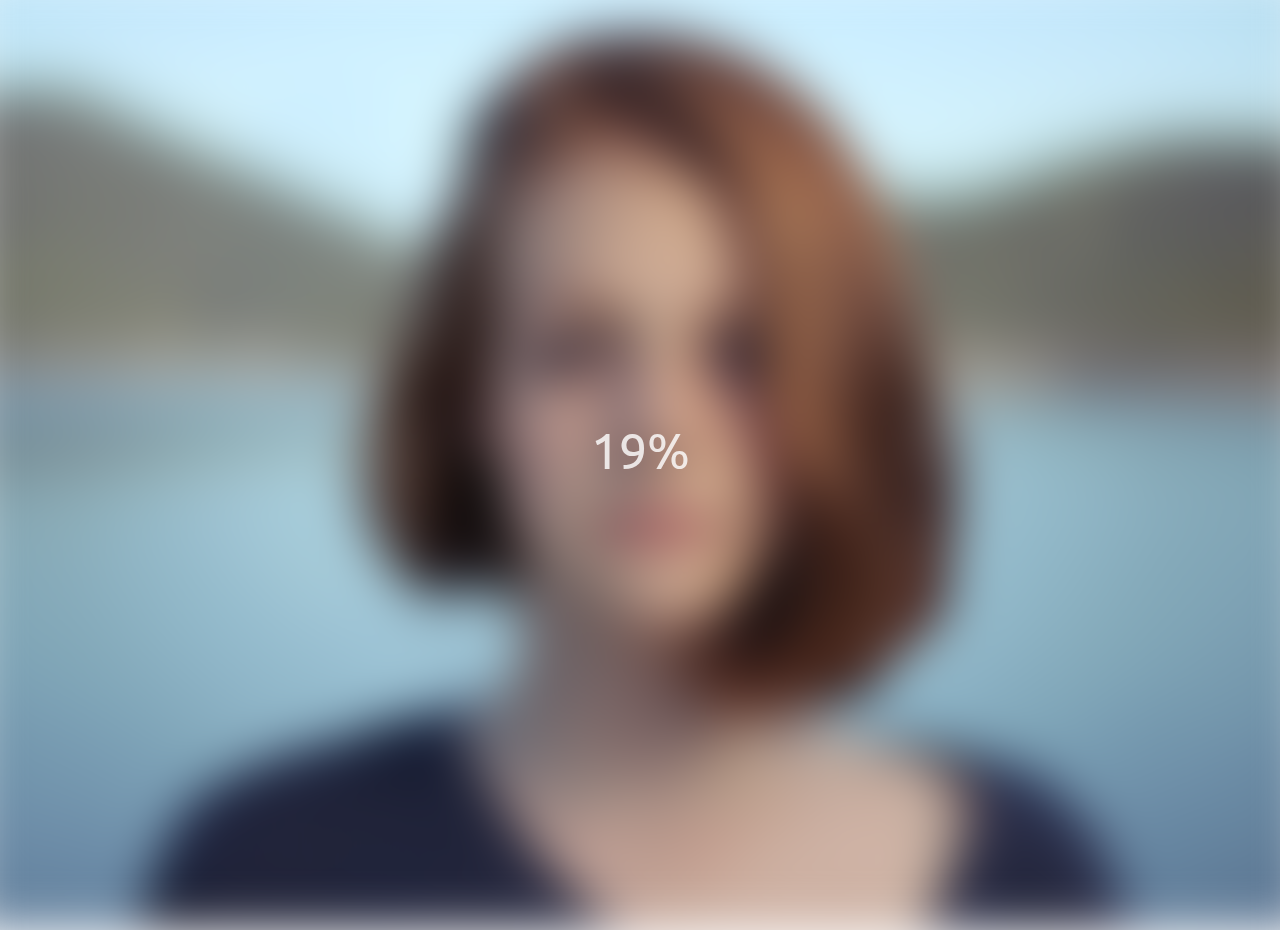
<file: blurry-loading/index.html>
<!DOCTYPE html>
<html lang="en">
  <head>
    <meta charset="UTF-8" />
    <meta http-equiv="X-UA-Compatible" content="IE=edge" />
    <meta name="viewport" content="width=device-width, initial-scale=1.0" />
    <link rel="stylesheet" href="style.css" />
    <title>Blurry Loading</title>
    <link rel="icon" href="/pencil.jpg" type="image/x-icon" />
  </head>
  <body>
    <section class="bg"></section>
    <div class="loading-text">0%</div>

    <script src="script.js"></script>
  </body>
</html>
</file>
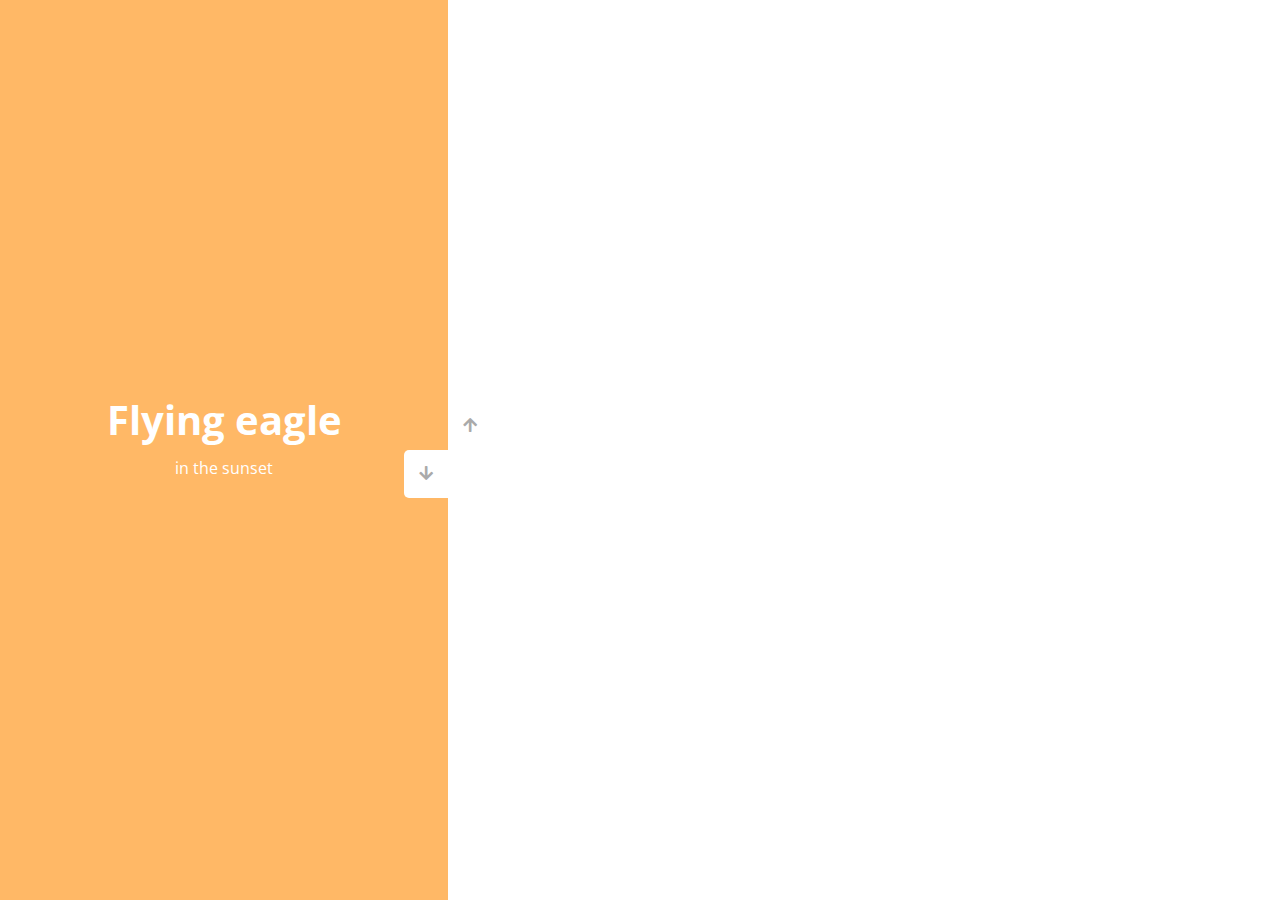
<file: double-vertical-slider/index.html>
<!DOCTYPE html>
<html lang="en">
  <head>
    <meta charset="UTF-8" />
    <meta name="viewport" content="width=device-width, initial-scale=1.0" />
    <link
      rel="stylesheet"
      href="https://cdnjs.cloudflare.com/ajax/libs/font-awesome/5.15.1/css/all.min.css"
    />
    <link rel="stylesheet" href="style.css" />
    <title>Vertical Slider</title>
  </head>
  <body>
    <div class="slider-container">
      <div class="left-slide">
        <div style="background-color: #fd3555">
          <h1>Nature flower</h1>
          <p>all in pink</p>
        </div>
        <div style="background-color: #2a86ba">
          <h1>Bluuue Sky</h1>
          <p>with it's mountains</p>
        </div>
        <div style="background-color: #252e33">
          <h1>Lonely castle</h1>
          <p>in the wilderness</p>
        </div>
        <div style="background-color: #ffb866">
          <h1>Flying eagle</h1>
          <p>in the sunset</p>
        </div>
      </div>
      <div class="right-slide">
        <div
          style="
            background-image: url('https://images.unsplash.com/photo-1508768787810-6adc1f613514?ixlib=rb-0.3.5&ixid=eyJhcHBfaWQiOjEyMDd9&s=e27f6661df21ed17ab5355b28af8df4e&auto=format&fit=crop&w=1350&q=80');
          "
        ></div>
        <div
          style="
            background-image: url('https://images.unsplash.com/photo-1519981593452-666cf05569a9?ixlib=rb-0.3.5&ixid=eyJhcHBfaWQiOjEyMDd9&s=90ed8055f06493290dad8da9584a13f7&auto=format&fit=crop&w=715&q=80');
          "
        ></div>
        <div
          style="
            background-image: url('https://images.unsplash.com/photo-1486899430790-61dbf6f6d98b?ixlib=rb-0.3.5&ixid=eyJhcHBfaWQiOjEyMDd9&s=8ecdee5d1b3ed78ff16053b0227874a2&auto=format&fit=crop&w=1002&q=80');
          "
        ></div>
        <div
          style="
            background-image: url('https://images.unsplash.com/photo-1510942201312-84e7962f6dbb?ixlib=rb-0.3.5&ixid=eyJhcHBfaWQiOjEyMDd9&s=da4ca7a78004349f1b63f257e50e4360&auto=format&fit=crop&w=1050&q=80');
          "
        ></div>
      </div>
      <div class="action-buttons">
        <button class="down-button">
          <i class="fas fa-arrow-down"></i>
        </button>
        <button class="up-button">
          <i class="fas fa-arrow-up"></i>
        </button>
      </div>
    </div>

    <script src="script.js"></script>
  </body>
</html>
</file>
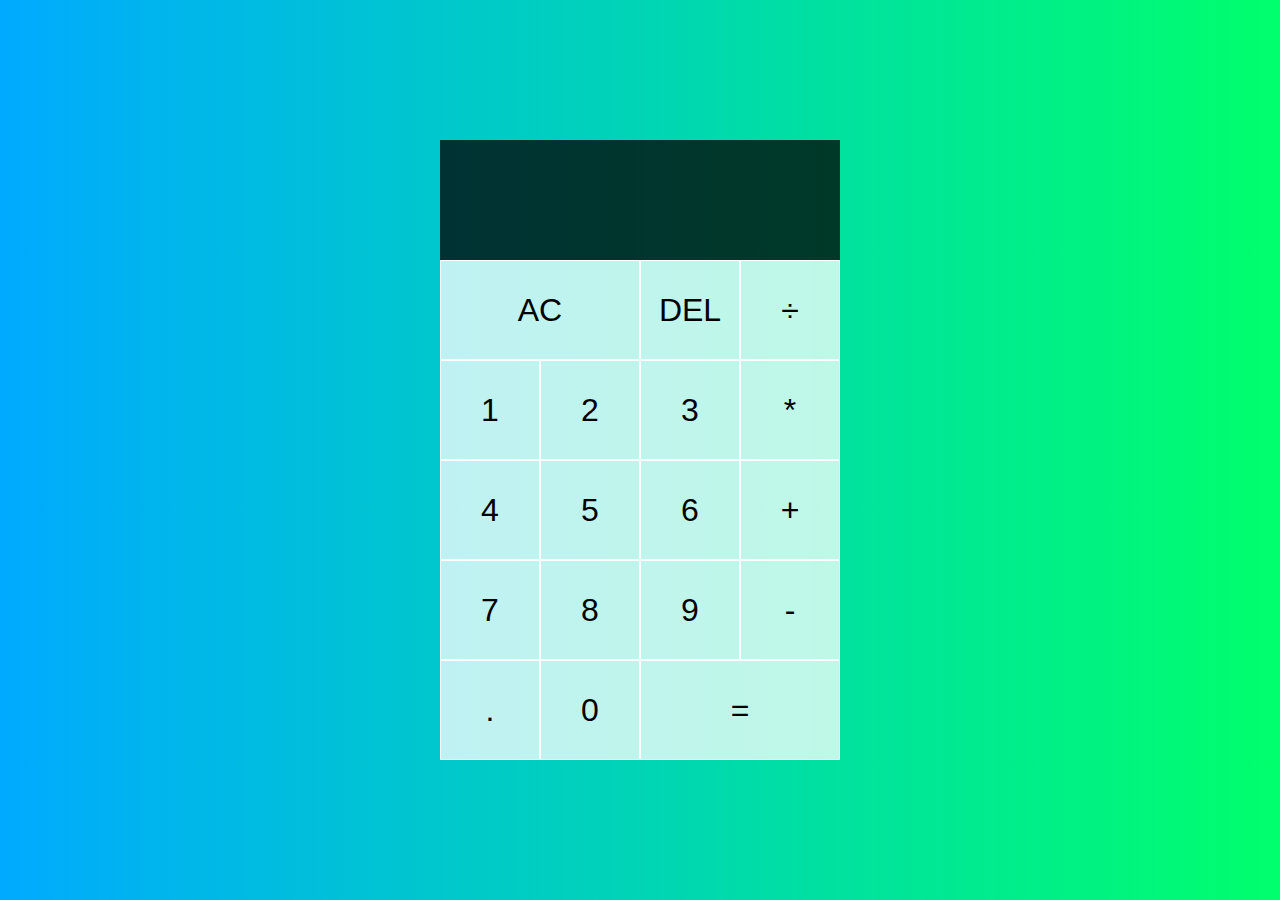
<file: simple-calculator/index.html>
<!DOCTYPE html>
<html lang="en">
  <head>
    <meta charset="UTF-8" />
    <meta http-equiv="X-UA-Compatible" content="IE=edge" />
    <meta name="viewport" content="width=device-width, initial-scale=1.0" />
    <link rel="stylesheet" href="style.css" />
    <title>Simple Calculator</title>
  </head>
  <body>
    <div class="calculator-grid">
      <div class="output">
        <div data-previous-operand class="previous-operand"></div>
        <div data-current-operand class="current-operand"></div>
      </div>
      <button data-all-clear class="span-two">AC</button>
      <button data-delete>DEL</button>
      <button data-operation>÷</button>
      <button data-number>1</button>
      <button data-number>2</button>
      <button data-number>3</button>
      <button data-operation>*</button>
      <button data-number>4</button>
      <button data-number>5</button>
      <button data-number>6</button>
      <button data-operation>+</button>
      <button data-number>7</button>
      <button data-number>8</button>
      <button data-number>9</button>
      <button data-operation>-</button>
      <button data-number>.</button>
      <button data-number>0</button>
      <button data-equals class="span-two">=</button>
    </div>

    <script src="script.js"></script>
  </body>
</html>
</file>
<file: blurry-loading/style.css>
@import url('https://fonts.googleapis.com/css2?family=Ubuntu:wght@400;700&display=swap');

* {
  box-sizing: border-box;
}

body {
  font-family: 'Ubuntu', sans-serif;
  display: flex;
  flex-direction: column;
  align-items: center;
  justify-content: center;
  height: 100vh;
  overflow: hidden;
  margin: 0;
}

.bg{
  background: url('/women.jpg') 
  no-repeat center center/cover;

  position: absolute;
  top: -30;
  left: -30;
  width: calc(100vw + 60px);
  height: calc(100vh + 60px);
  z-index: -1;
  filter: blur(0px);
}

.loading-text{
  font-size: 50px;
  color: #fff;
}
</file>
<file: double-vertical-slider/style.css>
@import url('https://fonts.googleapis.com/css2?family=Open+Sans');

* {
  box-sizing: border-box;
  margin: 0;
  padding: 0;
}

body {
  font-family: 'Open Sans', sans-serif;
  height: 100vh;
}

.slider-container{
  position: relative;
  overflow: hidden;
  width: 100vw;
  height: 100vh;
}

.left-slide{
  height: 100%;
  width: 35%;
  position: absolute;
  top: 0;
  left: 0;
  transition: transform .5s ease-in-out;

}

.left-slide > div{
  height: 100%;
  width: 100%;
  display: flex;
  flex-direction: column;
  align-items: center;
  justify-content: center;
  color: #fff;
}

.left-slide h1{
  font-size: 40px;
  margin-bottom: 10px;
  margin-top: -30px;
}

.right-slide{
  height: 100%;
  position: absolute;
  top: 0;
  left: 35%;
  width: 65%;
  transition: transform .5s ease-in-out;

}

.right-slide > div{
  background: no-repeat;
  background-size: cover;
  background-position: center center;
  height: 100%;
  width: 100%;
}

button{
background-color: #fff;
border: none;
color: #aaa;
cursor: pointer;
font-size: 16px;
padding: 15px;
}

button:hover{
  color: #222;
}

button:focus{
  outline: none;
}

.slider-container .action-buttons button{
  position: absolute;
  left: 35%;
  top: 50%;
  z-index: 100;
}

.slider-container .action-buttons .down-button{
  transform: translateX(-100%);
  border-top-left-radius: 5px;
  border-bottom-left-radius: 5px;
}

.slider-container .action-buttons .up-button{
  transform: translateY(-100%);
  border-top-right-radius: 5px;
  border-bottom-right-radius: 5px;
}
</file>
<file: simple-calculator/style.css>
*, *::before, *::after{
  box-sizing: border-box;
  font-family: 'Segoe UI', Tahoma, Geneva, Verdana, sans-serif;
}

body{
  padding: 0;
  margin: 0;
  background: linear-gradient(to right, #00AAFF, #00FF6C);
}

.calculator-grid{
  display: grid;
  justify-content: center;
  align-content: center;
  min-height: 100vh;
  grid-template-columns: repeat(4, 100px);
  grid-template-rows: minmax(120px, auto) repeat(5, 100px);
}

.calculator-grid > button{
cursor: pointer;
font-size: 2rem;
border: 1px solid #ffff;
outline: none;
background-color: rgba(255, 255, 255, .75);
}

.calculator-grid > button:hover{
  background-color: rgba(255, 255, 255, .9);
}

.span-two{
  grid-column: span 2;
}

.output{
  grid-column: 1 / -1;
  background-color: rgba(0, 0, 0, .75);
  display: flex;
  align-items: flex-end;
  justify-content: space-around;
  flex-direction: column;
  padding: 10px;
  word-wrap: break-word;
  word-break: break-all;
}

.output .previous-operand{
  color: rgba(255, 255, 255, .75);
  font-size: 1.5rem;
}

.output .current-operand{
  color: #fff;
  font-size: 2.5rem;
}
</file>
